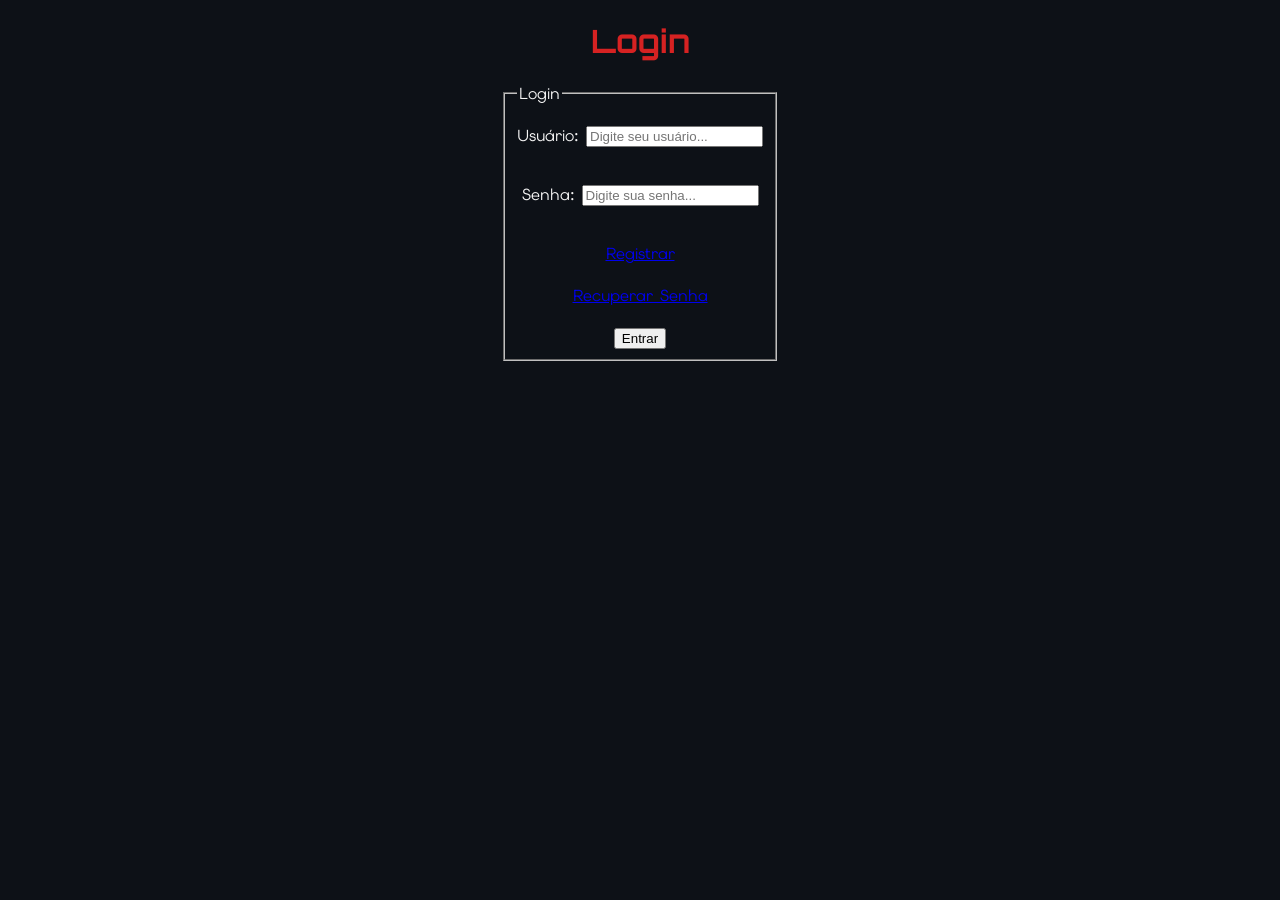
<file: index.html>
<!DOCTYPE html>
<html lang="pt-BR">

<head>
    <meta charset="UTF-8">
    <meta name="viewport" content="width=device-width, initial-scale=1.0">
    <title>CoreShop - Login</title>
    <link rel="stylesheet" href="style.css">
    <style>
        @import url('https://fonts.googleapis.com/css2?family=Elms+Sans:ital,wght@0,100..900;1,100..900&display=swap');

        @font-face {
            font-family: 'Orbitron';
            src: url('../fontes/Orbitron-VariableFont_wght.ttf') format('truetype');
        }


        body {
            font-family: "Elms Sans", sans-serif;
            font-optical-sizing: auto;
            font-weight: weight;
            font-style: normal;
        }

        h1 {
            font-family: 'Orbitron', sans-serif;
            color: #d62222;
        }
    </style>
</head>

<body class="telaLogin">
    <center>
        <h1>Login</h1>
        <form action="tela_principal.html">
            <fieldset style="width: fit-content;">
                <legend>Login</legend>
                <p>
                    <label for="idNomeLogin">Usuário:</label>
                    <input type="text" name="usuario" placeholder="Digite seu usuário..." id="idNomeLogin"
                        required><br><br>
                </p>

                <p>
                    <label for="idSenhaLogin">Senha:</label>
                    <input type="password" name="senha" placeholder="Digite sua senha..." id="idSenhaLogin" required
                        pattern="(?=.*\d)(?=.*[a-z])(?=.*[A-Z]).{8,}"
                        title="Deve conter pelo menos um número, uma letra maiúscula, uma letra minúscula e 8 caracteres."><br><br>
                </p>

                <a href="novo_usuario.html">Registrar</a><br><br>

                <a href="recuper_senha.html">Recuperar Senha</a><br><br>

                <input type="submit" value="Entrar">
            </fieldset>
        </form>
    </center>
</body>

</html>
</file>
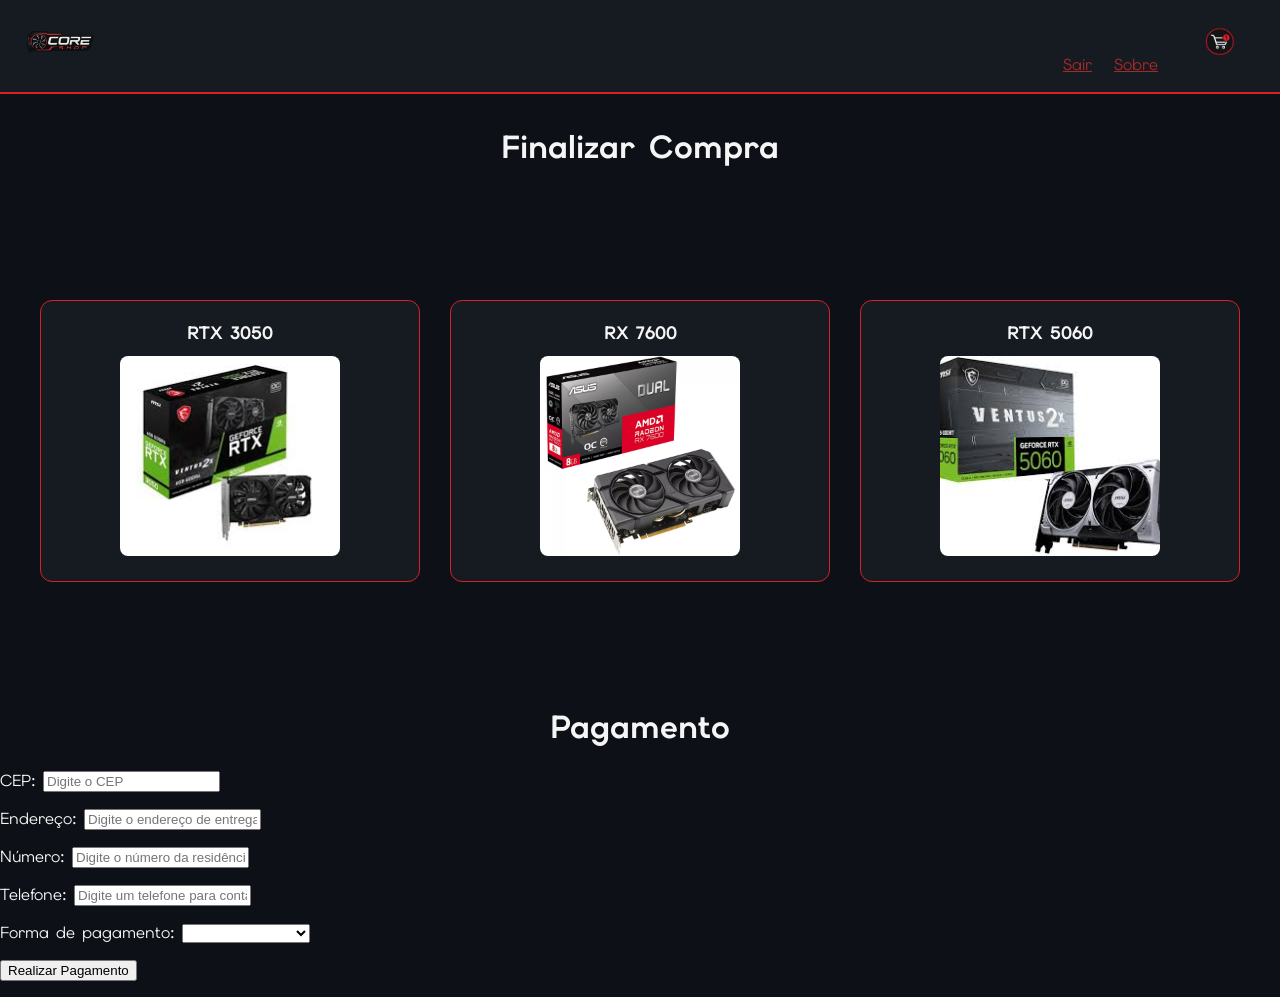
<file: checkout.html>
<!DOCTYPE html>
<html lang="pt-BR">

<head>
    <meta charset="UTF-8">
    <meta name="viewport" content="width=device-width, initial-scale=1.0">
    <title>Finalizar Compra</title>
    <link rel="stylesheet" href="style.css">
    <style>
        @import url('https://fonts.googleapis.com/css2?family=Elms+Sans:ital,wght@0,100..900;1,100..900&display=swap');

        body {
            font-family: "Elms Sans", sans-serif;
            font-optical-sizing: auto;
            font-weight: weight;
            font-style: normal;
        }
    </style>
</head>

<body class="telaLogin">
    <header class="cabecalho">
        <div>
            <a href="tela_principal.html">
                <img src="imagens/logo.png" alt="Logo" width="100">
            </a>
        </div>

        <div>
            <a href="index.html" style="margin-right: 15px;" class="ancoras-sair-sobre">Sair</a>
            <a href="sobre.html" style="margin-right: 15px;" class="ancoras-sair-sobre">Sobre</a>
            <a href="checkout.html">
                <img src="imagens/carrinho.png" alt="Carrinho" width="80">
            </a>
        </div>
    </header>
    <center>
        <br><br><br><br><br>
        <h1>Finalizar Compra</h1>
    </center>
    <div class="catalogo-grid">

        <div class="card-produto">
            <p class="nome-produto">RTX 3050</p>
            <a href="detalhes_3050.html">
                <img class="img-produto" src="imagens/rtx3050.jpg" alt="RTX 3050">
            </a>
        </div>

        <div class="card-produto">
            <p class="nome-produto">RX 7600</p>
            <a href="detalhes_rx7600.html">
                <img class="img-produto" src="imagens/rx7600.jpg" alt="RX 7600">
            </a>
        </div>

        <div class="card-produto">
            <p class="nome-produto">RTX 5060</p>
            <a href="detalhes_5060.html">
                <img class="img-produto" src="imagens/rtx5060.jpg" alt="RTX 5060">
            </a>
        </div>
    </div>
    <br><br><br>
    <center>
        <h1>Pagamento</h1>
    </center>
    <form action="tela_principal.html" onsubmit="alert('Compra finalizada com sucesso!')">
        <p>
            <label for="idCep">CEP:</label>
            <input type="text" name="" id="idCep" placeholder="Digite o CEP">
        </p>
        <p>
            <label for="idEndereço">Endereço:</label>
            <input type="text" name="" id="idEndereço" placeholder="Digite o endereço de entrega">
        </p>
        <p>
            <label for="idNumero">Número:</label>
            <input type="text" name="" id="idNumero" placeholder="Digite o número da residência">
        </p>
        <p>
            <label for="idTelefone">Telefone:</label>
            <input type="text" name="" id="idTelefone" placeholder="Digite um telefone para contato">
        </p>
        <p>
            <label for="idFormaPagamento">Forma de pagamento:</label>
            <select name="Forma de pagamento" id="idFormaPagamento">
                <option value="" disabled selected></option>
                <option value="">Pix</option>
                <option value="">Boleto</option>
                <option value="">Cartão de Crédito</option>
                <option value="">Cartão de Débito</option>
            </select>
        </p>
        <p>
            <button type="submit">Realizar Pagamento</button>
        </p>
    </form>

</body>

</html>
</file>
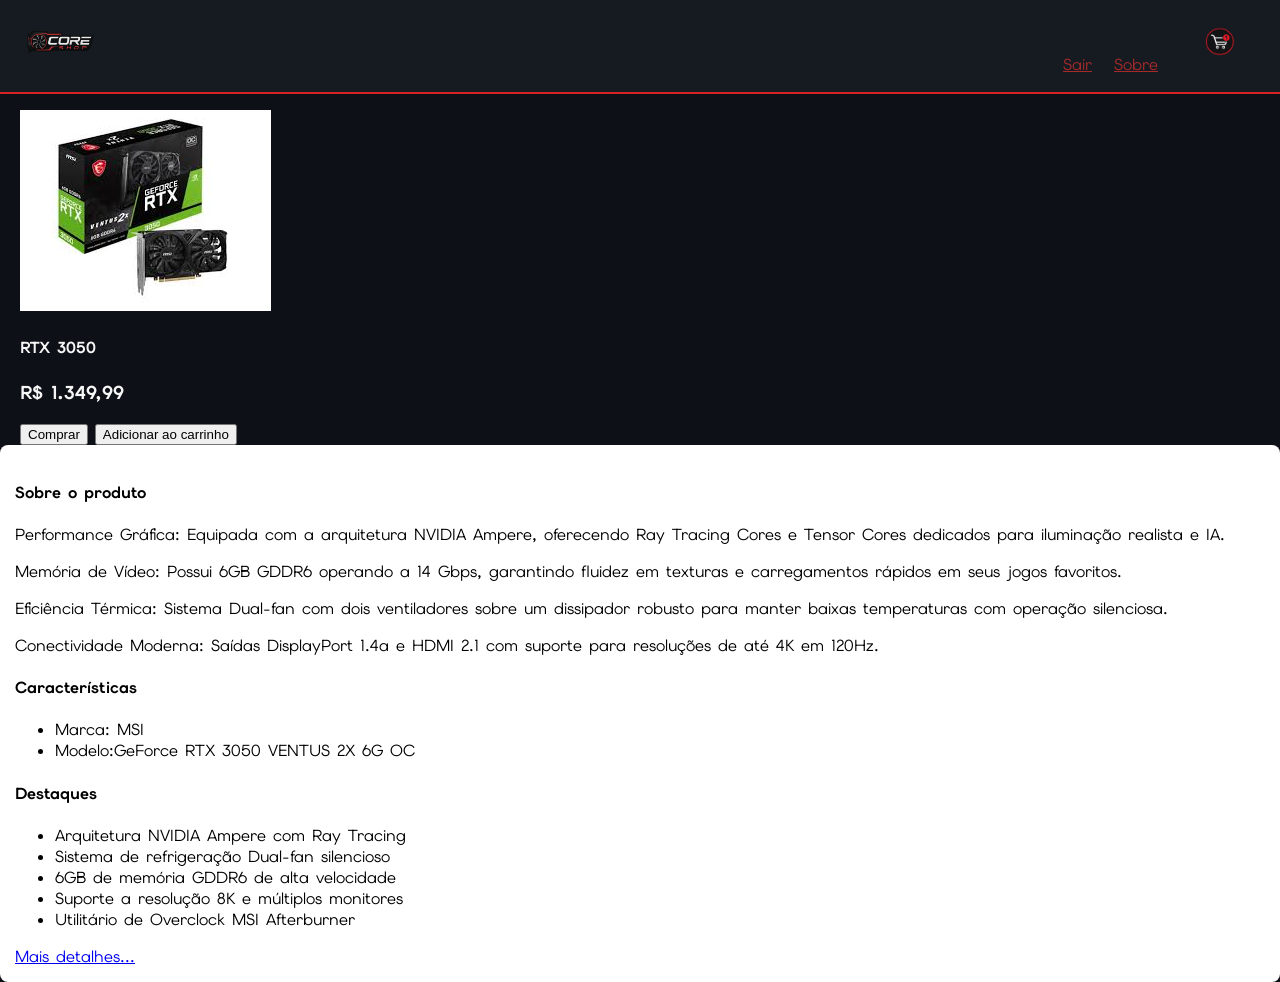
<file: detalhes_3050.html>
<!DOCTYPE html>
<html lang="pt-BR">

<head>
    <meta charset="UTF-8">
    <meta name="viewport" content="width=device-width, initial-scale=1.0">
    <title>RTX 3050</title>
    <link rel="stylesheet" href="style.css">
    <style>
        @import url('https://fonts.googleapis.com/css2?family=Elms+Sans:ital,wght@0,100..900;1,100..900&display=swap');

        body {
            font-family: "Elms Sans", sans-serif;
            font-optical-sizing: auto;
            font-weight: weight;
            font-style: normal;
        }
    </style>
</head>

<body class="telaLogin">
    <header class="cabecalho">
        <div>
            <a href="tela_principal.html">
                <img src="imagens/logo.png" alt="Logo" width="100">
            </a>
        </div>

        <div>
            <a href="index.html" style="margin-right: 15px;" class="ancoras-sair-sobre">Sair</a>
            <a href="sobre.html" style="margin-right: 15px;" class="ancoras-sair-sobre">Sobre</a>
            <a href="checkout.html">
                <img src="imagens/carrinho.png" alt="Carrinho" width="80">
            </a>
        </div>
    </header>
    <a href="tela_principal.html" class="botoesVoltar">Voltar</a>
    <div class="detalhesProdutos">
        <img src="imagens/rtx3050.jpg" alt="RTX 3050">
        <h4>RTX 3050</h4>
        <h3>R$ 1.349,99</h3>
        <a href="checkout.html"><button>Comprar</button></a>
        <button onclick="alert('Produto adicionado ao carrinho!')">Adicionar ao carrinho</button>
    </div>
    <div class="texto-longo">
        <h4>Sobre o produto</h4>
        <p>
            Performance Gráfica: Equipada com a arquitetura NVIDIA Ampere, oferecendo Ray Tracing Cores e Tensor Cores
            dedicados para iluminação realista e IA.
        </p>
        <p>
            Memória de Vídeo: Possui 6GB GDDR6 operando a 14 Gbps, garantindo fluidez em texturas e carregamentos
            rápidos em seus jogos favoritos.
        </p>
        <p>
            Eficiência Térmica: Sistema Dual-fan com dois ventiladores sobre um dissipador robusto para manter baixas
            temperaturas com operação silenciosa.
        </p>
        <p>
            Conectividade Moderna: Saídas DisplayPort 1.4a e HDMI 2.1 com suporte para resoluções de até 4K em 120Hz.
        </p>

        <h4>Características</h4>
        <ul>
            <li>Marca: MSI</li>
            <li>Modelo:GeForce RTX 3050 VENTUS 2X 6G OC</li>
        </ul>
        <h4>Destaques</h4>
        <ul>
            <li>Arquitetura NVIDIA Ampere com Ray Tracing</li>
            <li>Sistema de refrigeração Dual-fan silencioso</li>
            <li>6GB de memória GDDR6 de alta velocidade</li>
            <li>Suporte a resolução 8K e múltiplos monitores</li>
            <li>Utilitário de Overclock MSI Afterburner</li>
        </ul>
        <a href="https://www-msi-com.translate.goog/Graphics-Card/GeForce-RTX-3050-VENTUS-2X-6G-OC?_x_tr_sl=en&_x_tr_tl=pt&_x_tr_hl=pt&_x_tr_pto=tc"
            target="_blank">Mais detalhes...</a>
    </div>
</body>

</html>
</file>
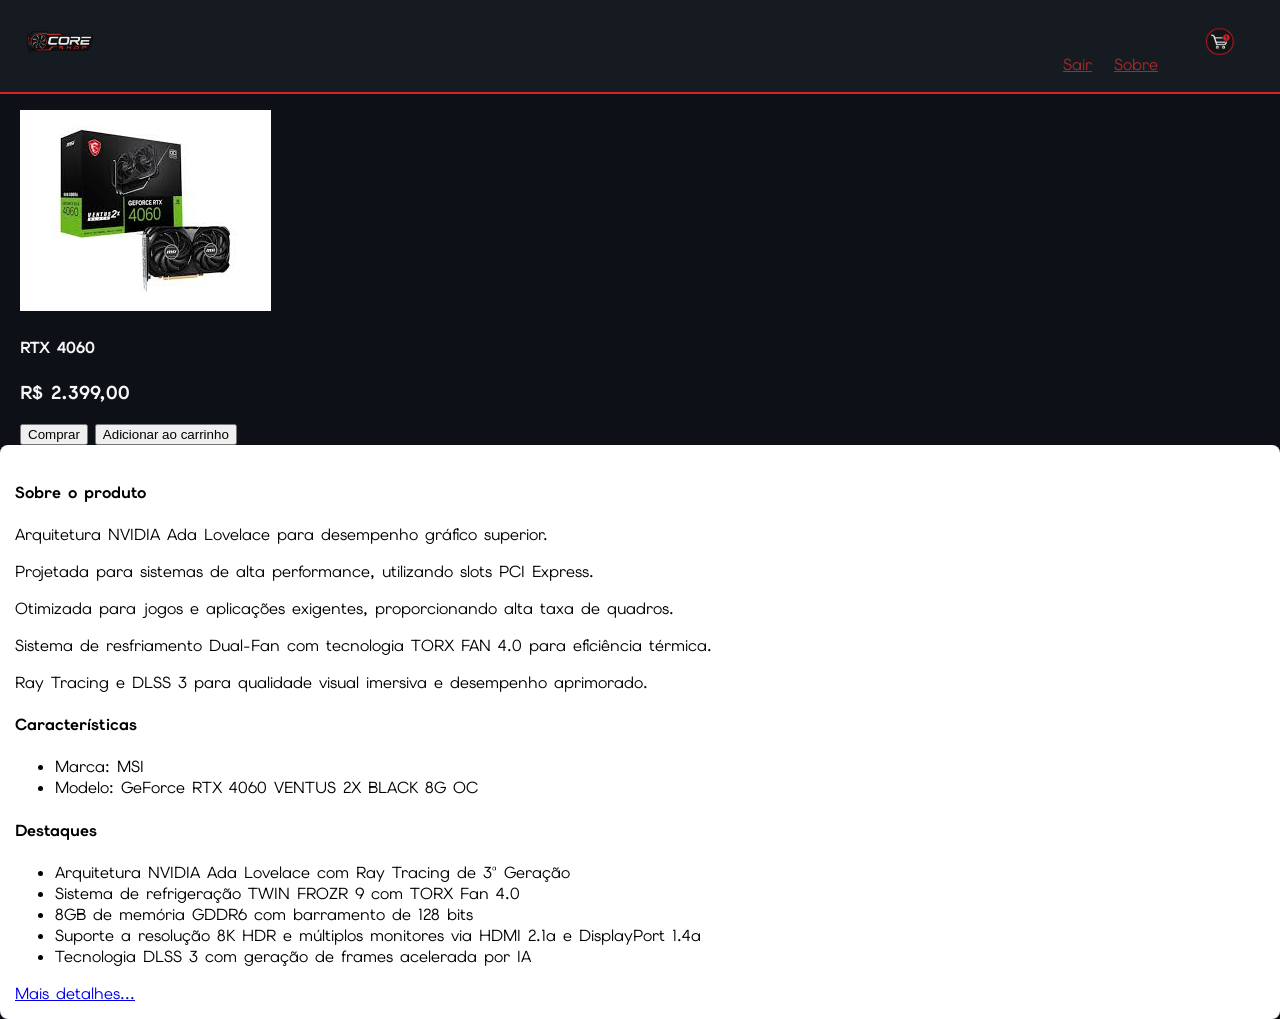
<file: detalhes_4060.html>
<!DOCTYPE html>
<html lang="pt-BR">

<head>
    <meta charset="UTF-8">
    <meta name="viewport" content="width=device-width, initial-scale=1.0">
    <title>RTX 4060</title>
    <link rel="stylesheet" href="style.css">
    <style>
        @import url('https://fonts.googleapis.com/css2?family=Elms+Sans:ital,wght@0,100..900;1,100..900&display=swap');

        body {
            font-family: "Elms Sans", sans-serif;
            font-optical-sizing: auto;
            font-weight: weight;
            font-style: normal;
        }
    </style>
</head>

<body class="telaLogin">
    <header class="cabecalho">
        <div>
            <a href="tela_principal.html">
                <img src="imagens/logo.png" alt="Logo" width="100">
            </a>
        </div>

        <div>
            <a href="index.html" style="margin-right: 15px;" class="ancoras-sair-sobre">Sair</a>
            <a href="sobre.html" style="margin-right: 15px;" class="ancoras-sair-sobre">Sobre</a>
            <a href="checkout.html">
                <img src="imagens/carrinho.png" alt="Carrinho" width="80">
            </a>
        </div>
    </header>
    <a href="tela_principal.html" class="botoesVoltar">Voltar</a>
    <div class="detalhesProdutos">
        <img src="imagens/rtx4060.jpg" alt="RTX 4060">
        <h4>RTX 4060</h4>
        <h3>R$ 2.399,00</h3>
        <a href="checkout.html"><button>Comprar</button></a>
        <button onclick="alert('Produto adicionado ao carrinho!')">Adicionar ao carrinho</button>
    </div>
    <div class="texto-longo">
        <h4>Sobre o produto</h4>
        <p>
            Arquitetura NVIDIA Ada Lovelace para desempenho gráfico superior.
        </p>
        <p>
            Projetada para sistemas de alta performance, utilizando slots PCI Express.
        </p>
        <p>
            Otimizada para jogos e aplicações exigentes, proporcionando alta taxa de quadros.
        </p>
        <p>
            Sistema de resfriamento Dual-Fan com tecnologia TORX FAN 4.0 para eficiência térmica.
        </p>
        <p>
            Ray Tracing e DLSS 3 para qualidade visual imersiva e desempenho aprimorado.
        </p>

        <h4>Características</h4>
        <ul>
            <li>Marca: MSI</li>
            <li>Modelo: GeForce RTX 4060 VENTUS 2X BLACK 8G OC</li>
        </ul>
        <h4>Destaques</h4>
        <ul>
            <li>Arquitetura NVIDIA Ada Lovelace com Ray Tracing de 3ª Geração</li>
            <li>Sistema de refrigeração TWIN FROZR 9 com TORX Fan 4.0</li>
            <li>8GB de memória GDDR6 com barramento de 128 bits</li>
            <li>Suporte a resolução 8K HDR e múltiplos monitores via HDMI 2.1a e DisplayPort 1.4a</li>
            <li>Tecnologia DLSS 3 com geração de frames acelerada por IA</li>
        </ul>
        <a href="https://br.msi.com/Graphics-Card/GeForce-RTX-4060-VENTUS-2X-BLACK-8G-OC" target="_blank">Mais
            detalhes...</a>
    </div>
</body>

</html>
</file>
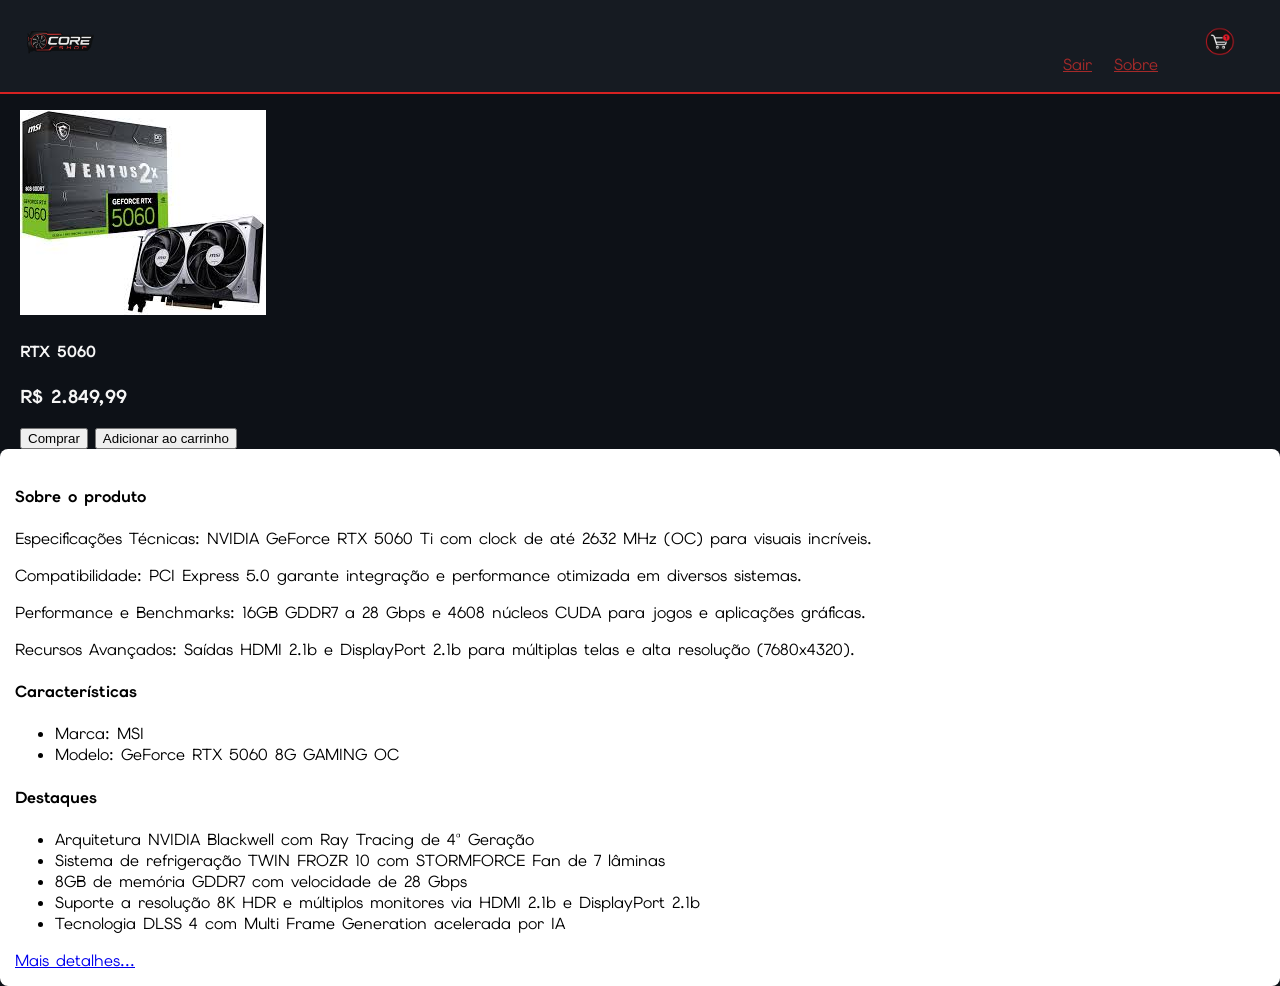
<file: detalhes_5060.html>
<!DOCTYPE html>
<html lang="pt-BR">

<head>
    <meta charset="UTF-8">
    <meta name="viewport" content="width=device-width, initial-scale=1.0">
    <title>RTX 5060</title>
    <link rel="stylesheet" href="style.css">
    <style>
        @import url('https://fonts.googleapis.com/css2?family=Elms+Sans:ital,wght@0,100..900;1,100..900&display=swap');

        body {
            font-family: "Elms Sans", sans-serif;
            font-optical-sizing: auto;
            font-weight: weight;
            font-style: normal;
        }
    </style>
</head>

<body class="telaLogin">
    <header class="cabecalho">
        <div>
            <a href="tela_principal.html">
                <img src="imagens/logo.png" alt="Logo" width="100">
            </a>
        </div>

        <div>
            <a href="index.html" style="margin-right: 15px;" class="ancoras-sair-sobre">Sair</a>
            <a href="sobre.html" style="margin-right: 15px;" class="ancoras-sair-sobre">Sobre</a>
            <a href="checkout.html">
                <img src="imagens/carrinho.png" alt="Carrinho" width="80">
            </a>
        </div>
    </header>
    <a href="tela_principal.html" class="botoesVoltar">Voltar</a>
    <div class="detalhesProdutos">
        <img src="imagens/rtx5060.jpg" alt="RTX 5060">
        <h4>RTX 5060</h4>
        <h3>R$ 2.849,99</h3>
        <a href="checkout.html"><button>Comprar</button></a>
        <button onclick="alert('Produto adicionado ao carrinho!')">Adicionar ao carrinho</button>
    </div>
    <div class="texto-longo">
        <h4>Sobre o produto</h4>
        <p>
            Especificações Técnicas: NVIDIA GeForce RTX 5060 Ti com clock de até 2632 MHz (OC) para visuais incríveis.
        </p>
        <p>
            Compatibilidade: PCI Express 5.0 garante integração e performance otimizada em diversos sistemas.
        </p>
        <p>
            Performance e Benchmarks: 16GB GDDR7 a 28 Gbps e 4608 núcleos CUDA para jogos e aplicações gráficas.
        </p>
        <p>
            Recursos Avançados: Saídas HDMI 2.1b e DisplayPort 2.1b para múltiplas telas e alta resolução (7680x4320).
        </p>

        <h4>Características</h4>
        <ul>
            <li>Marca: MSI</li>
            <li>Modelo: GeForce RTX 5060 8G GAMING OC</li>
        </ul>
        <h4>Destaques</h4>
        <ul>
            <li>Arquitetura NVIDIA Blackwell com Ray Tracing de 4ª Geração</li>
            <li>Sistema de refrigeração TWIN FROZR 10 com STORMFORCE Fan de 7 lâminas</li>
            <li>8GB de memória GDDR7 com velocidade de 28 Gbps</li>
            <li>Suporte a resolução 8K HDR e múltiplos monitores via HDMI 2.1b e DisplayPort 2.1b</li>
            <li>Tecnologia DLSS 4 com Multi Frame Generation acelerada por IA</li>
        </ul>
        <a href="https://br.msi.com/Graphics-Card/GeForce-RTX-5060-8G-GAMING-OC" target="_blank">Mais detalhes...</a>
    </div>
</body>

</html>
</file>
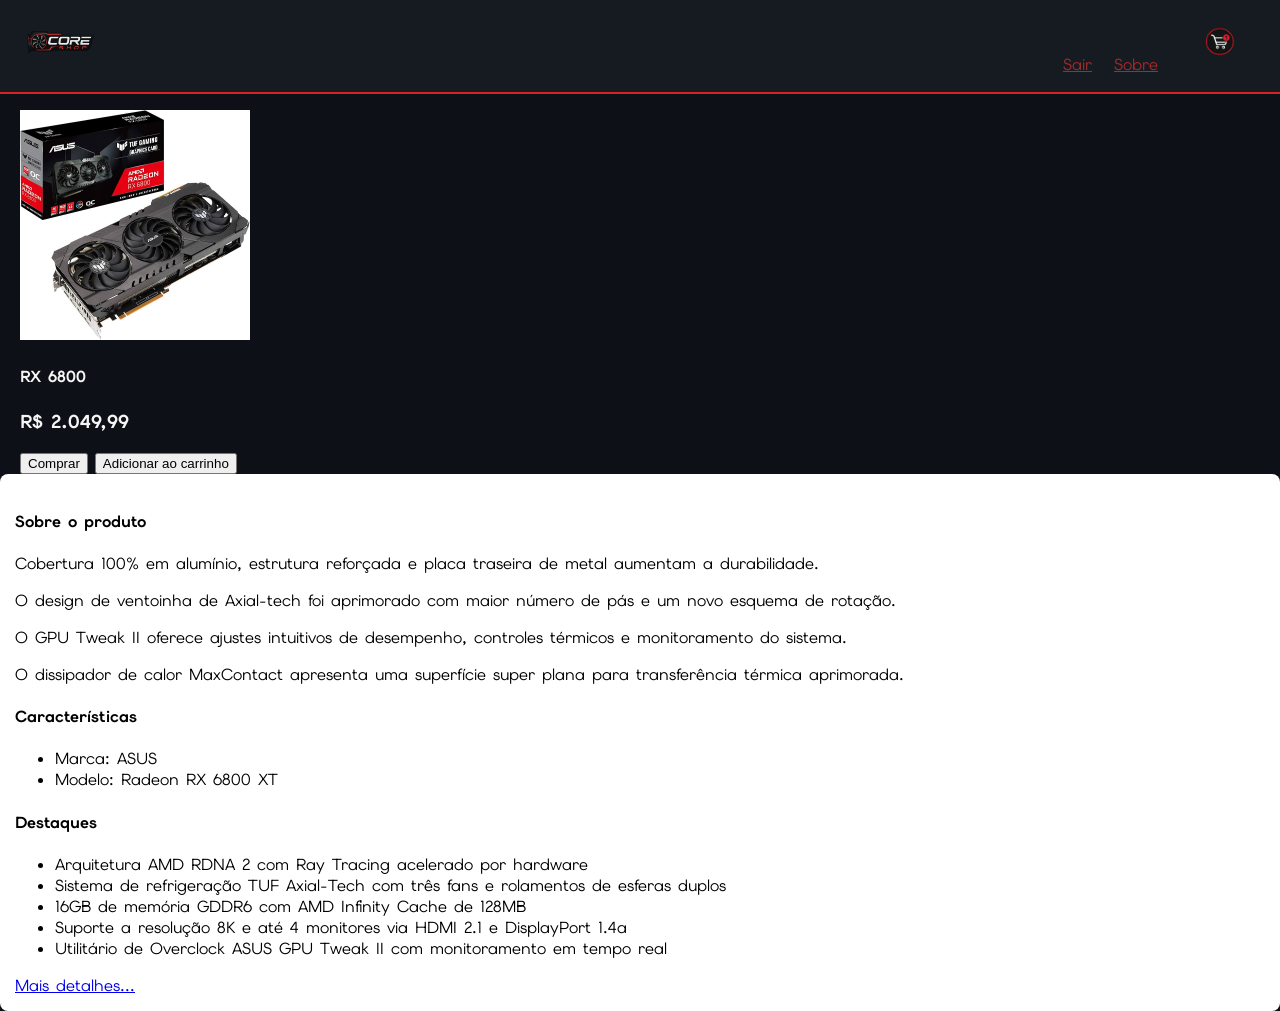
<file: detalhes_rx6800.html>
<!DOCTYPE html>
<html lang="pt-BR">

<head>
    <meta charset="UTF-8">
    <meta name="viewport" content="width=device-width, initial-scale=1.0">
    <title>RX 6800</title>
    <link rel="stylesheet" href="style.css">
    <style>
        @import url('https://fonts.googleapis.com/css2?family=Elms+Sans:ital,wght@0,100..900;1,100..900&display=swap');

        body {
            font-family: "Elms Sans", sans-serif;
            font-optical-sizing: auto;
            font-weight: weight;
            font-style: normal;
        }
    </style>
</head>

<body class="telaLogin">
    <header class="cabecalho">
        <div>
            <a href="tela_principal.html">
                <img src="imagens/logo.png" alt="Logo" width="100">
            </a>
        </div>

        <div>
            <a href="index.html" style="margin-right: 15px;" class="ancoras-sair-sobre">Sair</a>
            <a href="sobre.html" style="margin-right: 15px;" class="ancoras-sair-sobre">Sobre</a>
            <a href="checkout.html">
                <img src="imagens/carrinho.png" alt="Carrinho" width="80">
            </a>
        </div>
    </header>
    <a href="tela_principal.html" class="botoesVoltar">Voltar</a>
    <div class="detalhesProdutos">
        <img src="imagens/rx6800.jpg" alt="RX 6800" height="230" width="230">
        <h4>RX 6800</h4>
        <h3>R$ 2.049,99</h3>
        <a href="checkout.html"><button>Comprar</button></a>
        <button onclick="alert('Produto adicionado ao carrinho!')">Adicionar ao carrinho</button>
    </div>
    <div class="texto-longo">
        <h4>Sobre o produto</h4>
        <p>
            Cobertura 100% em alumínio, estrutura reforçada e placa traseira de metal aumentam a durabilidade.
        </p>
        <p>
            O design de ventoinha de Axial-tech foi aprimorado com maior número de pás e um novo esquema de rotação.
        </p>
        <p>
            O GPU Tweak II oferece ajustes intuitivos de desempenho, controles térmicos e monitoramento do sistema.
        </p>
        <p>
            O dissipador de calor MaxContact apresenta uma superfície super plana para transferência térmica aprimorada.
        </p>

        <h4>Características</h4>
        <ul>

            <li>Marca: ASUS</li>
            <li>Modelo: Radeon RX 6800 XT</li>
        </ul>
        <h4>Destaques</h4>
        <ul>
            <li>Arquitetura AMD RDNA 2 com Ray Tracing acelerado por hardware </li>
            <li>Sistema de refrigeração TUF Axial-Tech com três fans e rolamentos de esferas duplos</li>
            <li>16GB de memória GDDR6 com AMD Infinity Cache de 128MB</li>
            <li>Suporte a resolução 8K e até 4 monitores via HDMI 2.1 e DisplayPort 1.4a</li>
            <li>Utilitário de Overclock ASUS GPU Tweak II com monitoramento em tempo real </li>
        </ul>
        <a href="https://www.asus.com/pt/motherboards-components/graphics-cards/tuf-gaming/tuf-rx6800xt-o16g-gaming/"
            target="_blank">Mais detalhes...</a>
    </div>
</body>

</html>
</file>
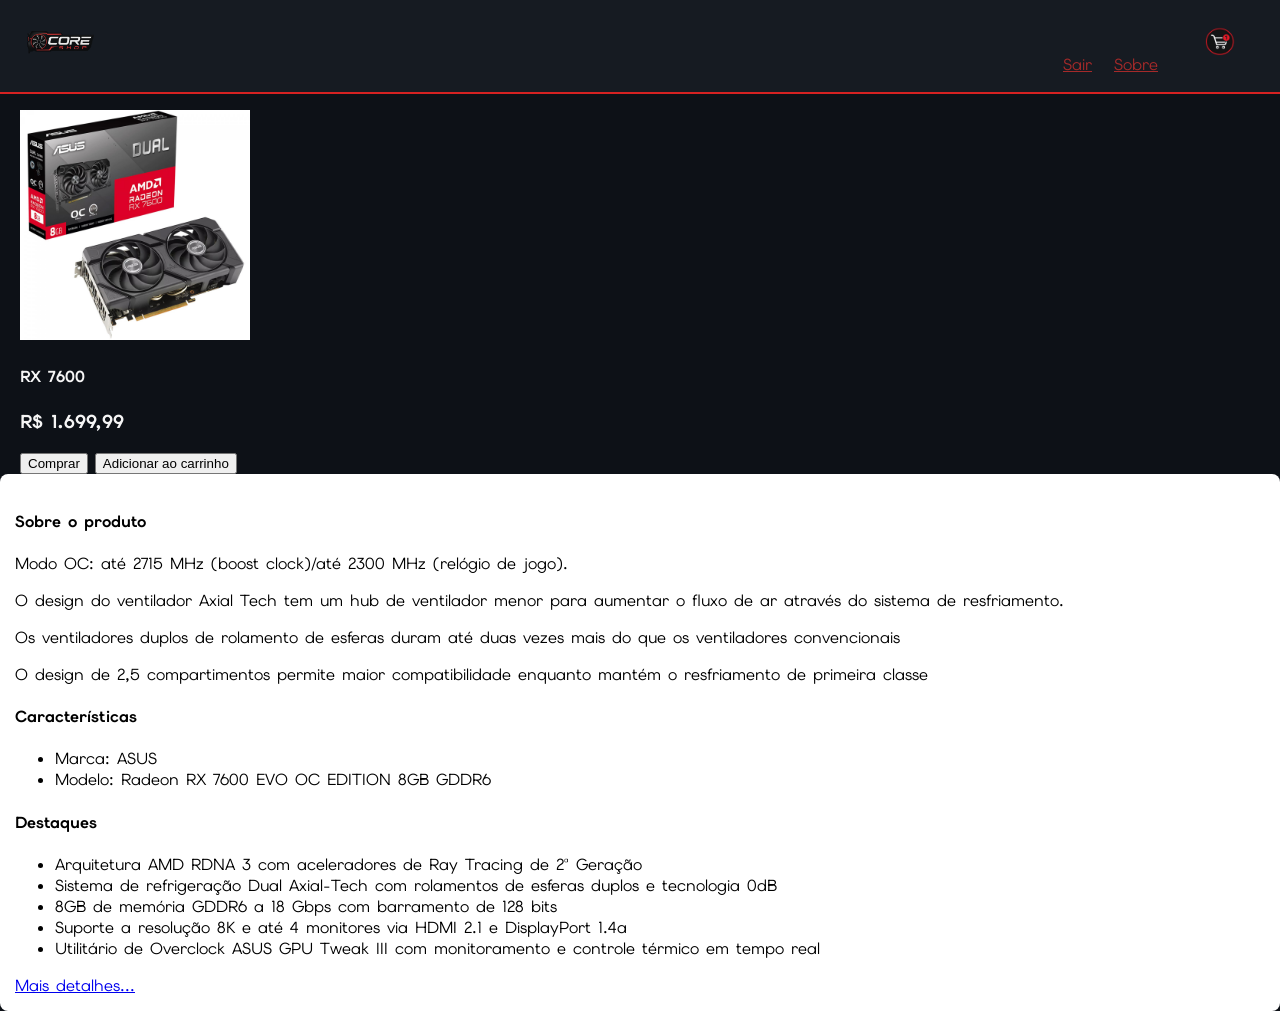
<file: detalhes_rx7600.html>
<!DOCTYPE html>
<html lang="pt-BR">

<head>
    <meta charset="UTF-8">
    <meta name="viewport" content="width=device-width, initial-scale=1.0">
    <title>RX 7600</title>
    <link rel="stylesheet" href="style.css">
    <style>
        @import url('https://fonts.googleapis.com/css2?family=Elms+Sans:ital,wght@0,100..900;1,100..900&display=swap');

        body {
            font-family: "Elms Sans", sans-serif;
            font-optical-sizing: auto;
            font-weight: weight;
            font-style: normal;
        }
    </style>
</head>

<body class="telaLogin">
    <header class="cabecalho">
        <div>
            <a href="tela_principal.html">
                <img src="imagens/logo.png" alt="Logo" width="100">
            </a>
        </div>

        <div>
            <a href="index.html" style="margin-right: 15px;" class="ancoras-sair-sobre">Sair</a>
            <a href="sobre.html" style="margin-right: 15px;" class="ancoras-sair-sobre">Sobre</a>
            <a href="checkout.html">
                <img src="imagens/carrinho.png" alt="Carrinho" width="80">
            </a>
        </div>
    </header>
    <a href="tela_principal.html" class="botoesVoltar">Voltar</a>
    <div class="detalhesProdutos">
        <img src="imagens/rx7600.jpg" alt="RX 7600" height="230" width="230">
        <h4>RX 7600</h4>
        <h3>R$ 1.699,99</h3>
        <a href="checkout.html"><button>Comprar</button></a>
        <button onclick="alert('Produto adicionado ao carrinho!')">Adicionar ao carrinho</button>
    </div>
    <div class="texto-longo">
        <h4>Sobre o produto</h4>
        <p>
            Modo OC: até 2715 MHz (boost clock)/até 2300 MHz (relógio de jogo).
        </p>
        <p>
            O design do ventilador Axial Tech tem um hub de ventilador menor para aumentar o fluxo de ar através do
            sistema
            de resfriamento.
        </p>
        <p>
            Os ventiladores duplos de rolamento de esferas duram até duas vezes mais do que os ventiladores
            convencionais
        </p>
        <p>
            O design de 2,5 compartimentos permite maior compatibilidade enquanto mantém o resfriamento de primeira
            classe
        </p>

        <h4>Características</h4>
        <ul>
            <li>Marca: ASUS</li>
            <li>Modelo: Radeon RX 7600 EVO OC EDITION 8GB GDDR6</li>
        </ul>
        <h4>Destaques</h4>
        <ul>
            <li>Arquitetura AMD RDNA 3 com aceleradores de Ray Tracing de 2ª Geração</li>
            <li>Sistema de refrigeração Dual Axial-Tech com rolamentos de esferas duplos e tecnologia 0dB</li>
            <li>8GB de memória GDDR6 a 18 Gbps com barramento de 128 bits </li>
            <li>Suporte a resolução 8K e até 4 monitores via HDMI 2.1 e DisplayPort 1.4a</li>
            <li>Utilitário de Overclock ASUS GPU Tweak III com monitoramento e controle térmico em tempo real</li>
        </ul>
        <a href="https://rog.asus.com/br/graphics-cards/graphics-cards/rog-strix/rog-strix-rx7600-o8g-gaming/"
            target="_blank">Mais detalhes...</a>
    </div>
</body>

</html>
</file>
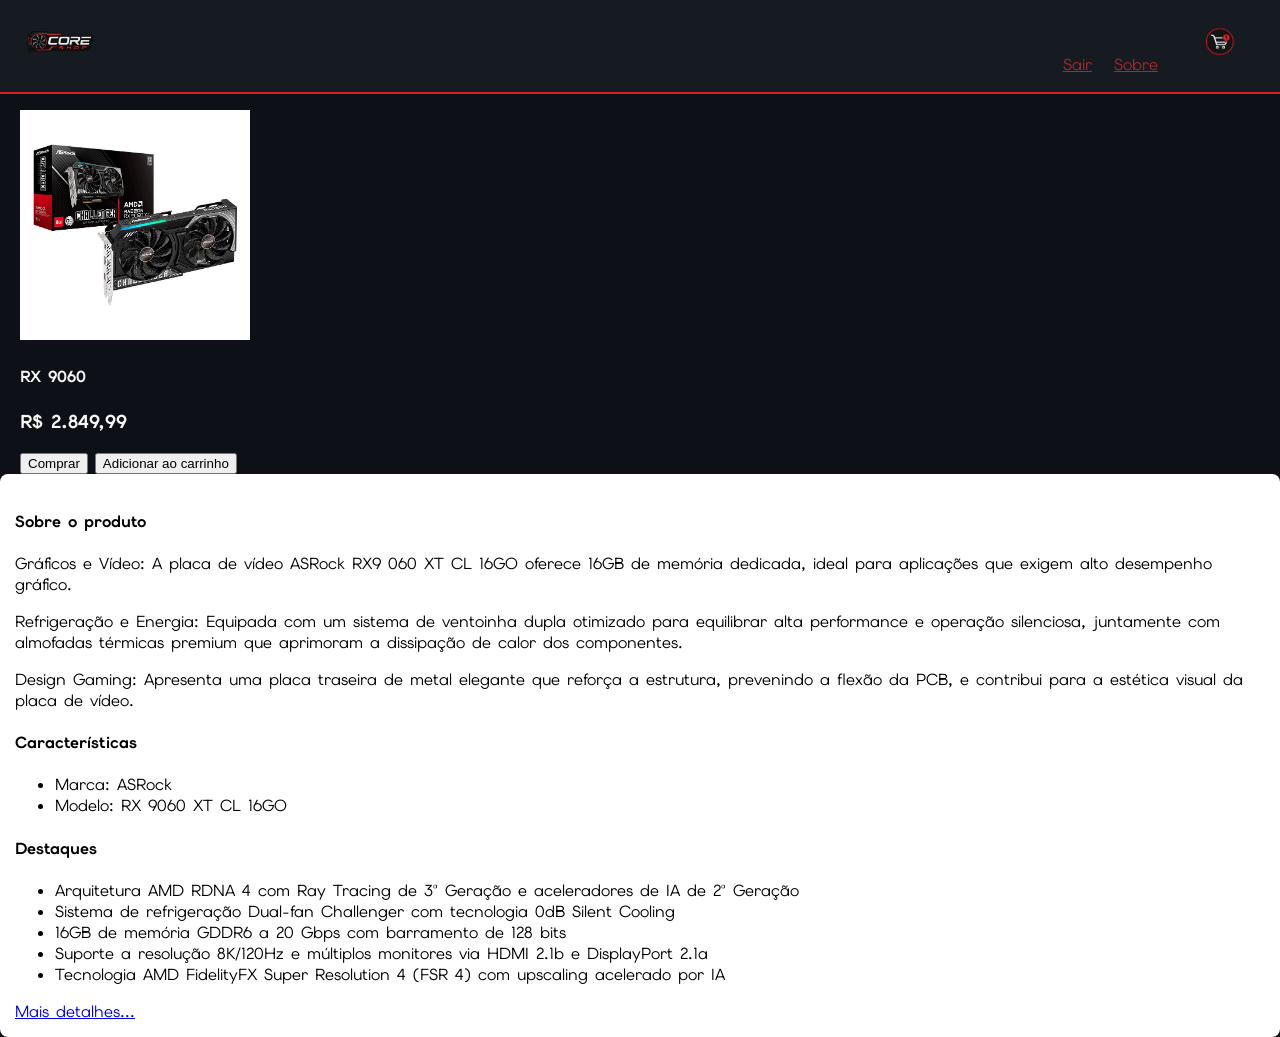
<file: detalhes_rx9060.html>
<!DOCTYPE html>
<html lang="pt-BR">

<head>
    <meta charset="UTF-8">
    <meta name="viewport" content="width=device-width, initial-scale=1.0">
    <title>RX 9060 XT</title>
    <link rel="stylesheet" href="style.css">
    <style>
        @import url('https://fonts.googleapis.com/css2?family=Elms+Sans:ital,wght@0,100..900;1,100..900&display=swap');

        body {
            font-family: "Elms Sans", sans-serif;
            font-optical-sizing: auto;
            font-weight: weight;
            font-style: normal;
        }
    </style>
</head>

<body class="telaLogin">
    <header class="cabecalho">

        <div>
            <a href="tela_principal.html">
                <img src="imagens/logo.png" alt="Logo" width="100">
            </a>
        </div>

        <div>
            <a href="index.html" style="margin-right: 15px;" class="ancoras-sair-sobre">Sair</a>
            <a href="sobre.html" style="margin-right: 15px;" class="ancoras-sair-sobre">Sobre</a>
            <a href="checkout.html">
                <img src="imagens/carrinho.png" alt="Carrinho" width="80">
            </a>
        </div>
    </header>
    <a href="tela_principal.html" class="botoesVoltar">Voltar</a>
    <div class="detalhesProdutos">
        <img src="imagens/rx9060.jpg" alt="RX 9060" height="230" width="230">
        <h4>RX 9060</h4>
        <h3>R$ 2.849,99</h3>
        <a href="checkout.html"><button>Comprar</button></a>
        <button onclick="alert('Produto adicionado ao carrinho!')">Adicionar ao carrinho</button>
    </div>
    <div class="texto-longo">
        <h4>Sobre o produto</h4>
        <p>
            Gráficos e Vídeo: A placa de vídeo ASRock RX9 060 XT CL 16GO oferece 16GB de memória dedicada, ideal para
            aplicações que exigem alto desempenho gráfico.
        </p>
        <p>
            Refrigeração e Energia: Equipada com um sistema de ventoinha dupla otimizado para equilibrar alta
            performance e
            operação silenciosa, juntamente com almofadas térmicas premium que aprimoram a dissipação de calor dos
            componentes.
        </p>
        <p>
            Design Gaming: Apresenta uma placa traseira de metal elegante que reforça a estrutura, prevenindo a flexão
            da
            PCB, e contribui para a estética visual da placa de vídeo.
        </p>

        <h4>Características</h4>
        <ul>
            <li>Marca: ASRock</li>
            <li>Modelo: RX 9060 XT CL 16GO</li>
        </ul>
        <h4>Destaques</h4>
        <ul>
            <li>Arquitetura AMD RDNA 4 com Ray Tracing de 3ª Geração e aceleradores de IA de 2ª Geração</li>
            <li>Sistema de refrigeração Dual-fan Challenger com tecnologia 0dB Silent Cooling</li>
            <li>16GB de memória GDDR6 a 20 Gbps com barramento de 128 bits</li>
            <li>Suporte a resolução 8K/120Hz e múltiplos monitores via HDMI 2.1b e DisplayPort 2.1a </li>
            <li>Tecnologia AMD FidelityFX Super Resolution 4 (FSR 4) com upscaling acelerado por IA</li>
        </ul>
        <a href="https://www.asrock.com/Graphics-Card/AMD/Radeon%20RX%209060%20XT%20Challenger%2016GB%20OC/"
            target="_blank">Mais detalhes...</a>
    </div>
</body>

</html>
</file>
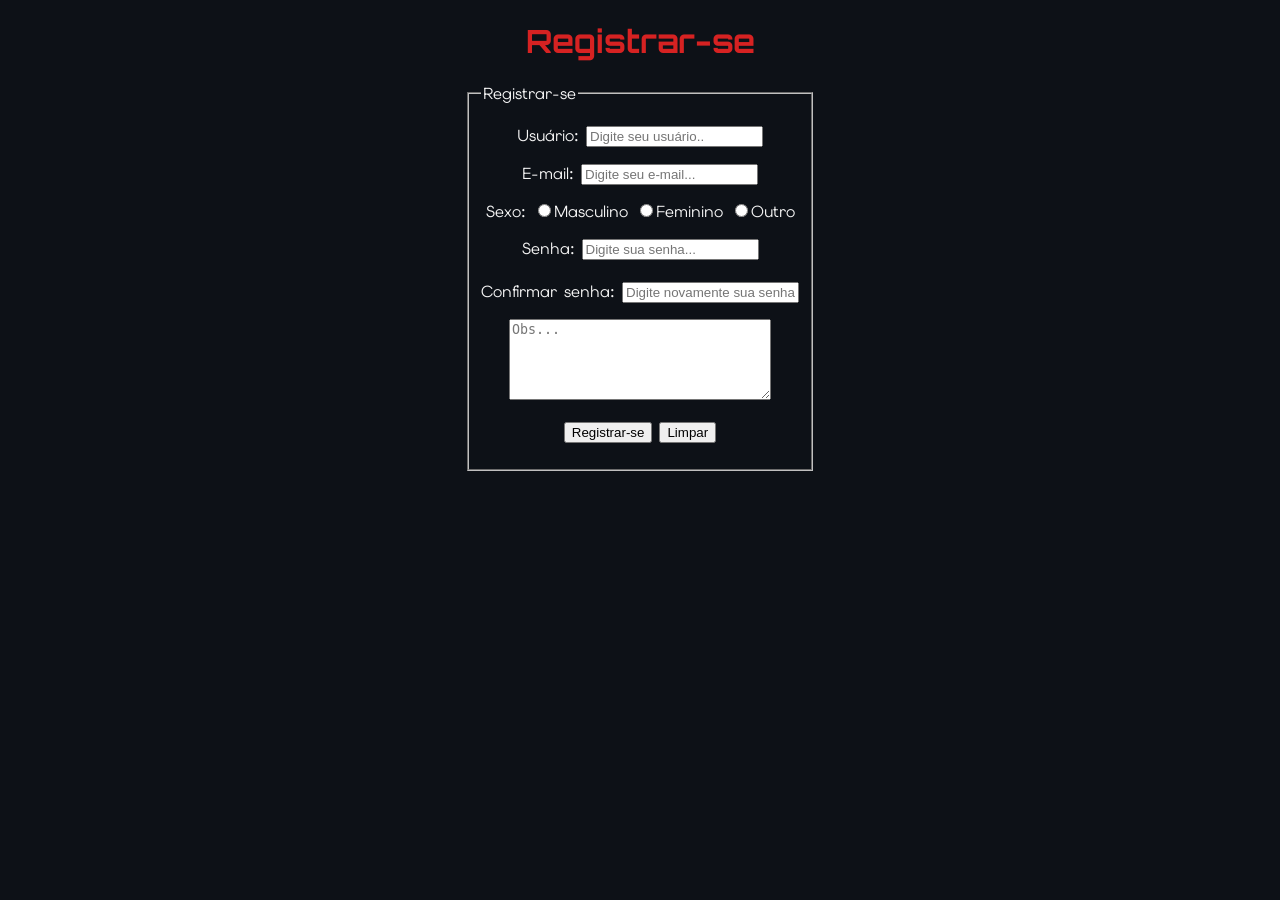
<file: novo_usuario.html>
<!DOCTYPE html>
<html lang="pt-BR">

<head>
    <meta charset="UTF-8">
    <meta name="viewport" content="width=device-width, initial-scale=1.0">
    <title>CoreShop - Registrar</title>
    <link rel="stylesheet" href="style.css">
    <style>
        @import url('https://fonts.googleapis.com/css2?family=Elms+Sans:ital,wght@0,100..900;1,100..900&display=swap');

        @font-face {
            font-family: 'Orbitron';
            src: url('../fontes/Orbitron-VariableFont_wght.ttf') format('truetype');
        }

        body {
            font-family: "Elms Sans", sans-serif;
            font-optical-sizing: auto;
            font-weight: weight;
            font-style: normal;
        }

        h1 {
            font-family: 'Orbitron', sans-serif;
            color: #d62222;
        }
    </style>
</head>

<body class="telaLogin">
    <form action="index.html">
        <center>
            <h1>Registrar-se</h1>
            <fieldset style="width: fit-content;">
                <legend>Registrar-se</legend>
                <p>
                    <label for="idNomeRegistro">Usuário:</label>
                    <input type="text" name="usuario" id="idNomeRegistro" placeholder="Digite seu usuário.." required>
                </p>

                <p>
                    <label for="idEmailRegistro">E-mail:</label>
                    <input type="email" name="email" id="idEmailRegistro" placeholder="Digite seu e-mail..." required>
                </p>

                <p>
                    <label for="">Sexo:</label>
                    <input type="radio" name="sexo" id="idMasc"><label for="idMasc">Masculino</label>
                    <input type="radio" name="sexo" id="idFem"><label for="idFem">Feminino</label>
                    <input type="radio" name="sexo" id="idOutro"><label for="idOutro">Outro</label>
                </p>

                <p>
                    <label for="idSenhaRegistro">Senha:</label>
                    <input type="password" name="senha" id="idSenhaRegistro" placeholder="Digite sua senha..." required
                        pattern="(?=.*\d)(?=.*[a-z])(?=.*[A-Z]).{8,}"
                        title="Deve conter pelo menos um número, uma letra maiúscula, uma letra minúscula e 8 caracteres."><br><br>
                    <label for="idConfirmarSenha">Confirmar senha:</label>
                    <input type="password" name="senha" id="idConfirmarSenha"
                        placeholder="Digite novamente sua senha..." required pattern="(?=.*\d)(?=.*[a-z])(?=.*[A-Z]).{8,}"
                        title="Deve conter pelo menos um número, uma letra maiúscula, uma letra minúscula e 8 caracteres.">
                </p>

                <p>
                    <textarea name="obs" id="idObservacoes" cols="30" rows="5" placeholder="Obs..."></textarea>
                </p>

                <p>
                    <input type="submit" value="Registrar-se">
                    <input type="reset" value="Limpar">
                </p>
            </fieldset>
        </center>
    </form>
</body>

</html>
</file>
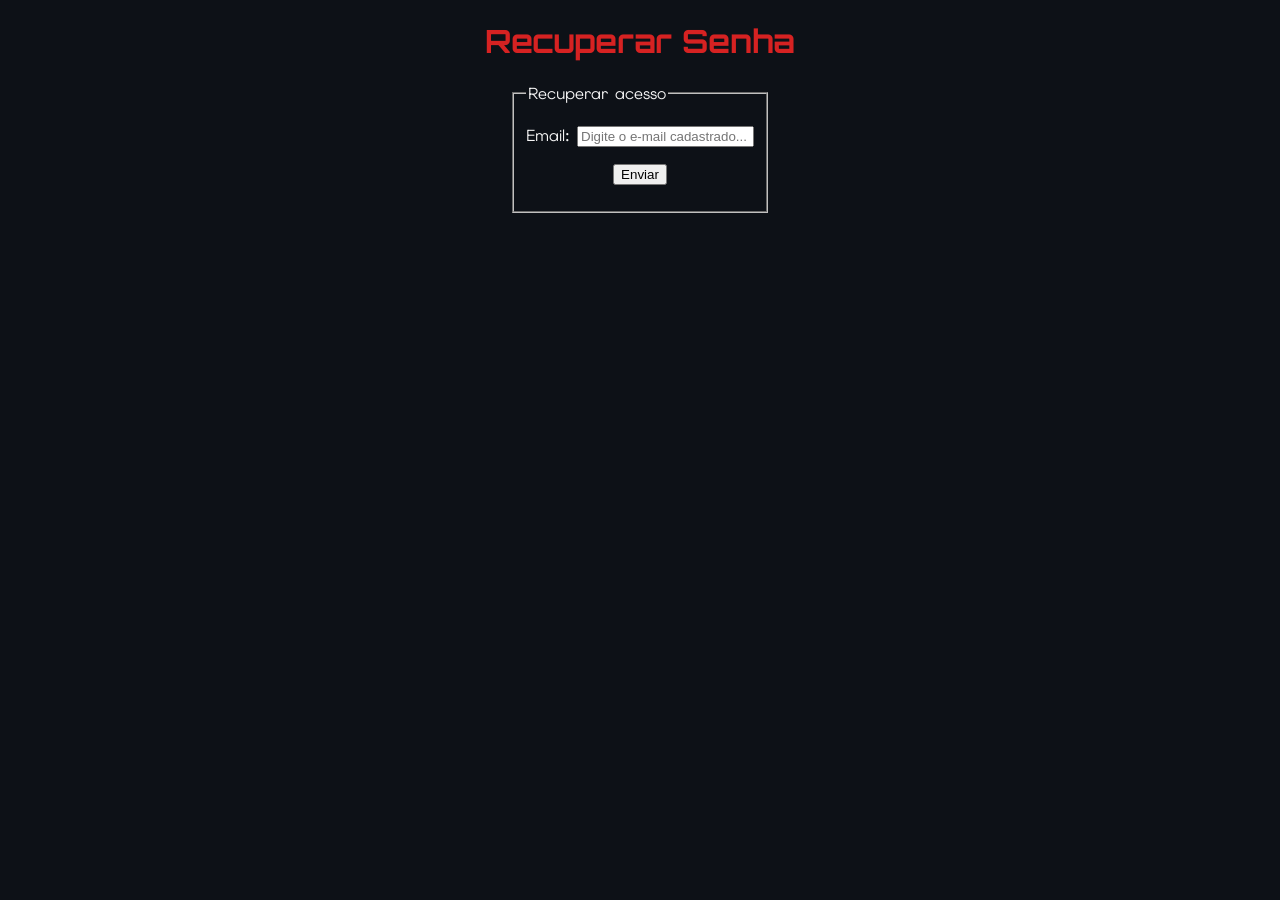
<file: recuper_senha.html>
<!DOCTYPE html>
<html lang="pt-BR">

<head>
    <meta charset="UTF-8">
    <meta name="viewport" content="width=device-width, initial-scale=1.0">
    <title>CoreShop - Recuperar</title>
    <link rel="stylesheet" href="style.css">
    <style>
        @import url('https://fonts.googleapis.com/css2?family=Elms+Sans:ital,wght@0,100..900;1,100..900&display=swap');

        @font-face {
            font-family: 'Orbitron';
            src: url('../fontes/Orbitron-VariableFont_wght.ttf') format('truetype');
        }

        body {
            font-family: "Elms Sans", sans-serif;
            font-optical-sizing: auto;
            font-weight: weight;
            font-style: normal;
        }

        h1 {
            font-family: 'Orbitron', sans-serif;
            color: #d62222;
        }
    </style>
</head>

<body class="telaLogin">
    <center>
        <h1>Recuperar Senha</h1>
        <form action="index.html" onsubmit="alert('Um código de recuperação foi enviado ao seu e-mail!.')">
            <fieldset style="width: fit-content;">
                <legend>Recuperar acesso</legend>
                <p>
                    <label for="idEmailRec">Email:</label>
                    <input type="email" name="email" id="idEmailRec" placeholder="Digite o e-mail cadastrado..." required>
                </p>

                <p>
                    <button type="submit">Enviar</button>
                </p>
                
            </fieldset>
        </form>
    </center>
</body>

</html>
</file>
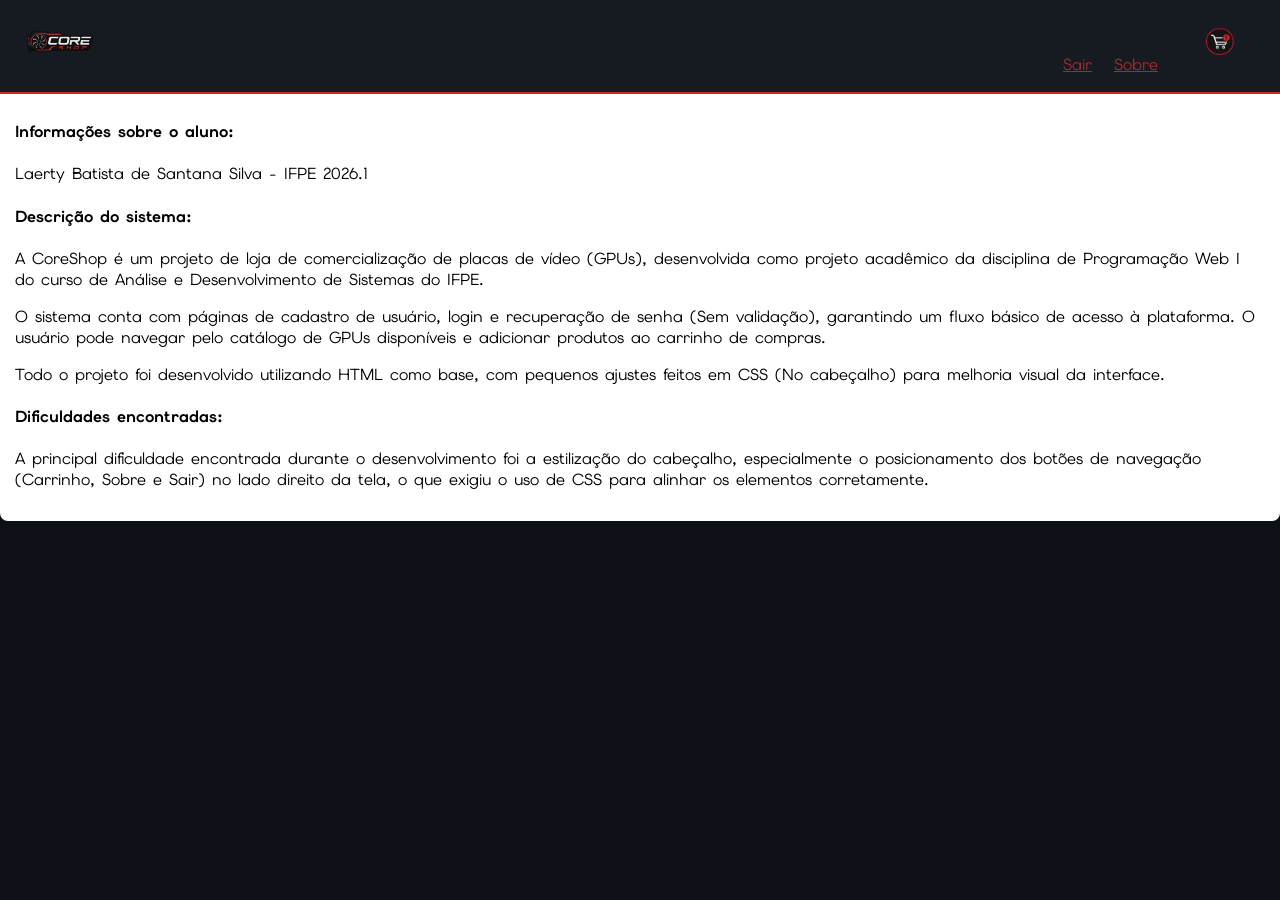
<file: sobre.html>
<!DOCTYPE html>
<html lang="pt-BR">

<head>
    <meta charset="UTF-8">
    <meta name="viewport" content="width=device-width, initial-scale=1.0">
    <title>Sobre</title>
    <link rel="stylesheet" href="style.css">
    <style>
        @import url('https://fonts.googleapis.com/css2?family=Elms+Sans:ital,wght@0,100..900;1,100..900&display=swap');

        body {
            font-family: "Elms Sans", sans-serif;
            font-optical-sizing: auto;
            font-weight: weight;
            font-style: normal;
        }
    </style>
</head>

<body class="telaLogin">
    <header class="cabecalho">

        <div>
            <a href="tela_principal.html">
                <img src="imagens/logo.png" alt="Logo" width="100">
            </a>
        </div>

        <div>
            <a href="index.html" style="margin-right: 15px;" class="ancoras-sair-sobre">Sair</a>
            <a href="sobre.html" style="margin-right: 15px;" class="ancoras-sair-sobre">Sobre</a>
            <a href="checkout.html">
                <img src="imagens/carrinho.png" alt="Carrinho" width="80">
            </a>
        </div>
    </header>
    <a href="tela_principal.html" class="botoesVoltar">Voltar</a>
    <center>
        <h1>Sobre o projeto</h1>
    </center>
    <div class="texto-longo">
        <h4>Informações sobre o aluno:</h4>
        <p>Laerty Batista de Santana Silva - IFPE 2026.1</p>

        <h4>Descrição do sistema:</h4>
        <p>A CoreShop é um projeto de loja de comercialização de placas de vídeo (GPUs), desenvolvida como projeto
            acadêmico
            da disciplina de Programação Web I do curso de Análise e Desenvolvimento de Sistemas do IFPE.</p>
        <p>O sistema conta com páginas de cadastro de usuário, login e recuperação de senha (Sem validação), garantindo
            um
            fluxo básico de acesso à plataforma. O usuário pode navegar pelo catálogo de GPUs disponíveis e adicionar
            produtos ao carrinho de compras.
        <p>Todo o projeto foi desenvolvido utilizando HTML como base, com pequenos ajustes feitos em CSS (No cabeçalho)
            para
            melhoria visual da interface.</p>

        <h4>Dificuldades encontradas:</h4>
        <p>A principal dificuldade encontrada durante o desenvolvimento foi a estilização do cabeçalho, especialmente o
            posicionamento dos botões de navegação (Carrinho, Sobre e Sair) no lado direito da tela, o que exigiu o uso
            de
            CSS para alinhar os elementos corretamente.</p>
    </div>

</body>

</html>
</file>
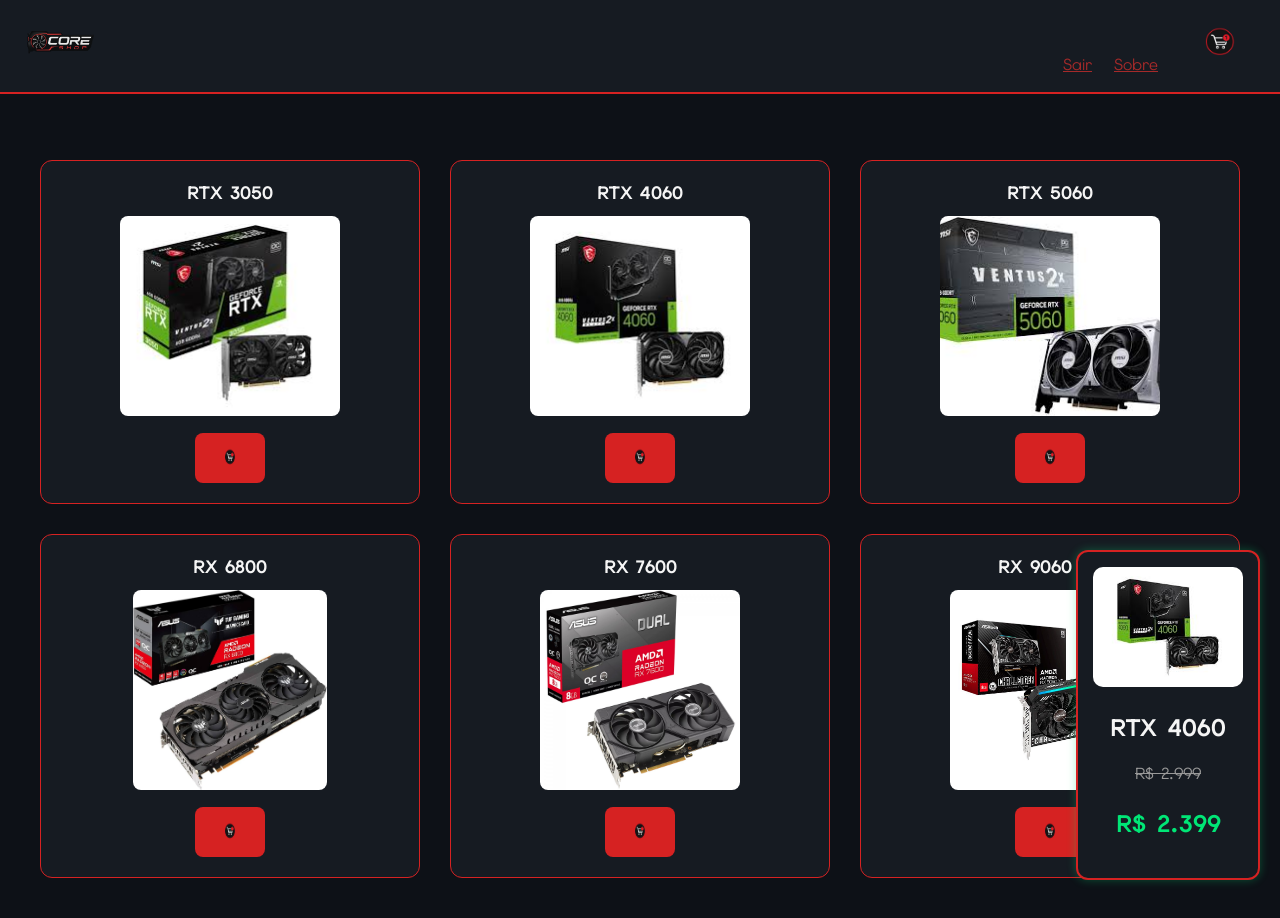
<file: tela_principal.html>
<!DOCTYPE html>
<html lang="pt-BR">

<head>
  <meta charset="UTF-8">
  <meta name="viewport" content="width=device-width, initial-scale=1.0">
  <title>CoreShop</title>
  <link rel="stylesheet" href="style.css">
  <style>
    @import url('https://fonts.googleapis.com/css2?family=Elms+Sans:ital,wght@0,100..900;1,100..900&display=swap');

    body {
      font-family: "Elms Sans", sans-serif;
      font-optical-sizing: auto;
      font-weight: weight;
      font-style: normal;
      padding-top: 50px;
    }
  </style>
</head>

<body class="telaLogin">
  <header class="cabecalho">

    <div>
      <a href="tela_principal.html">
        <img src="imagens/logo.png" alt="Logo" width="100">
      </a>
    </div>

    <div>
      <a href="index.html" style="margin-right: 15px;" class="ancoras-sair-sobre">Sair</a>
      <a href="sobre.html" style="margin-right: 15px;" class="ancoras-sair-sobre">Sobre</a>
      <a href="checkout.html">
        <img src="imagens/carrinho.png" alt="Carrinho" width="80">
      </a>
    </div>
  </header>

  <main class="catalogo-grid">

    <div class="card-produto">
      <p class="nome-produto">RTX 3050</p>
      <a href="detalhes_3050.html">
        <img class="img-produto" src="imagens/rtx3050.jpg" alt="RTX 3050">
      </a>
      <button onclick="alert('Produto adicionado ao carrinho!')" class="botoes">
        <img src="imagens/carrinho.png" alt="" width="30">
      </button>
    </div>

    <div class="card-produto">
      <p class="nome-produto">RTX 4060</p>
      <a href="detalhes_4060.html">
        <img class="img-produto" src="imagens/rtx4060.jpg" alt="RTX 4060">
      </a>
      <button onclick="alert('Produto adicionado ao carrinho!')" class="botoes">
        <img src="imagens/carrinho.png" alt="" width="30">
      </button>
    </div>

    <div class="card-produto">
      <p class="nome-produto">RTX 5060</p>
      <a href="detalhes_5060.html">
        <img class="img-produto" src="imagens/rtx5060.jpg" alt="RTX 5060">
      </a>
      <button onclick="alert('Produto adicionado ao carrinho!')" class="botoes">
        <img src="imagens/carrinho.png" alt="" width="30">
      </button>
    </div>

    <div class="card-produto">
      <p class="nome-produto">RX 6800</p>
      <a href="detalhes_rx6800.html">
        <img class="img-produto" src="imagens/rx6800.jpg" alt="RX 6800">
      </a>
      <button onclick="alert('Produto adicionado ao carrinho!')" class="botoes">
        <img src="imagens/carrinho.png" alt="" width="30">
      </button>
    </div>

    <div class="card-produto">
      <p class="nome-produto">RX 7600</p>
      <a href="detalhes_rx7600.html">
        <img class="img-produto" src="imagens/rx7600.jpg" alt="RX 7600">
      </a>
      <button onclick="alert('Produto adicionado ao carrinho!')" class="botoes">
        <img src="imagens/carrinho.png" alt="" width="30">
      </button>
    </div>

    <div class="card-produto">
      <p class="nome-produto">RX 9060 XT</p>
      <a href="detalhes_rx9060.html">
        <img class="img-produto" src="imagens/rx9060.jpg" alt="RX 9060 XT">
      </a>
      <button onclick="alert('Produto adicionado ao carrinho!')" class="botoes">
        <img src="imagens/carrinho.png" alt="" width="30">
      </button>
    </div>

  </main>

  <div class="promocao">
    <img src="imagens/rtx4060.jpg" alt="RTX 4060">
    <h2>RTX 4060</h2>
    <p class="preco-antigo">R$ 2.999</p>
    <p class="preco-promocao">R$ 2.399</p>
  </div>

</body>

</html>
</file>
<file: style.css>
body {
  margin: 0;
  padding: 0;
}




.telaLogin {
    
    background-color: #0D1117;
    color: #F5F5F5;
}

.detalhesProdutos {
    padding-left: 20px;
    padding-top: 110px;

}

.botoesVoltar {
    position: absolute;
    right: 0%;
}

.ancoras-sair-sobre {
  color: brown;
}

.cabecalho {

    
    
    grid-template-columns: 1fr auto;

    background-color: #161B22;

    display: grid;

    justify-content: space-between;

    align-items: center;

    padding: 10px 20px;

    box-sizing: border-box;

    border-bottom: 2px solid #d62222;

}

.cabecalho {
  position: fixed;
  top: 0;
  left: 0;
  width: 100%;
  z-index: 100;

  display: grid;
  grid-template-columns: 1fr auto;
  align-items: center;
  padding: 10px 20px;
  box-sizing: border-box;
  background-color: #161B22;
  border-bottom: 2px solid #d62222;
}

/* Telas pequenas (celular) */
@media (max-width: 600px) {
  .cabecalho {
    grid-template-columns: 1fr;  /* vira coluna única */
    text-align: center;
  }
}




.botoes {
    background-color: #d62222;
    color: #111111;
    border: none;
    padding: 10px 20px;
    border-radius: 8px;
    cursor: pointer;
    display: inline-flex;
    align-items: center;
    justify-content: center;
}

.botoes img {
    width: 30px;
    height: 30px;
}

.texto-longo {
    background-color: white;
    color: black;
    padding: 15px;
    border-radius: 8px;
}

.promocao {
    position: fixed;

    right: 20px;
    bottom: 20px;

    width: 150px;

    background-color: #161B22;

    border: 2px solid #d62222;

    border-radius: 12px;

    padding: 15px;

    text-align: center;

    transition: 0.3s;

    box-shadow: 0 0 10px rgba(0, 230, 118, 0.3);
}
.promocao img {
    width: 100%;
    border-radius: 10px;
}
.preco-antigo {
    text-decoration: line-through;
    color: #999;
}

.preco-promocao {
    color: #00E676;
    font-size: 24px;
    font-weight: bold;
}
.promocao:hover {
    transform: scale(1.05);

    box-shadow: 0 0 25px rgba(0, 230, 118, 0.8);

    border-color: #00B8FF;
}

/* === Catálogo de Produtos — Display Grid === */

.catalogo-grid {
  display: grid;
  grid-template-columns: repeat(3, 1fr);
  gap: 30px;
  padding: 110px 40px 40px 40px; /* 120px no topo por causa do cabecalho fixo */
  box-sizing: border-box;
}

.card-produto {
  background-color: #161B22;
  border: 1px solid #d62222;
  border-radius: 12px;
  padding: 20px;
  display: flex;
  flex-direction: column;
  align-items: center;
  gap: 12px;
  text-align: center;
}

.card-produto .img-produto {
  width: 100%;
  max-width: 220px;
  height: 200px;
  object-fit: cover;
  border-radius: 8px;
}

.nome-produto {
  font-size: 18px;
  font-weight: bold;
  color: #F5F5F5;
  margin: 0;
}

/* Tela média (tablet) */
@media (max-width: 900px) {
  .catalogo-grid {
    grid-template-columns: repeat(2, 1fr);
  }
}

/* Tela pequena (celular) */
@media (max-width: 560px) {
  .catalogo-grid {
    grid-template-columns: 1fr;
  }
}
</file>
